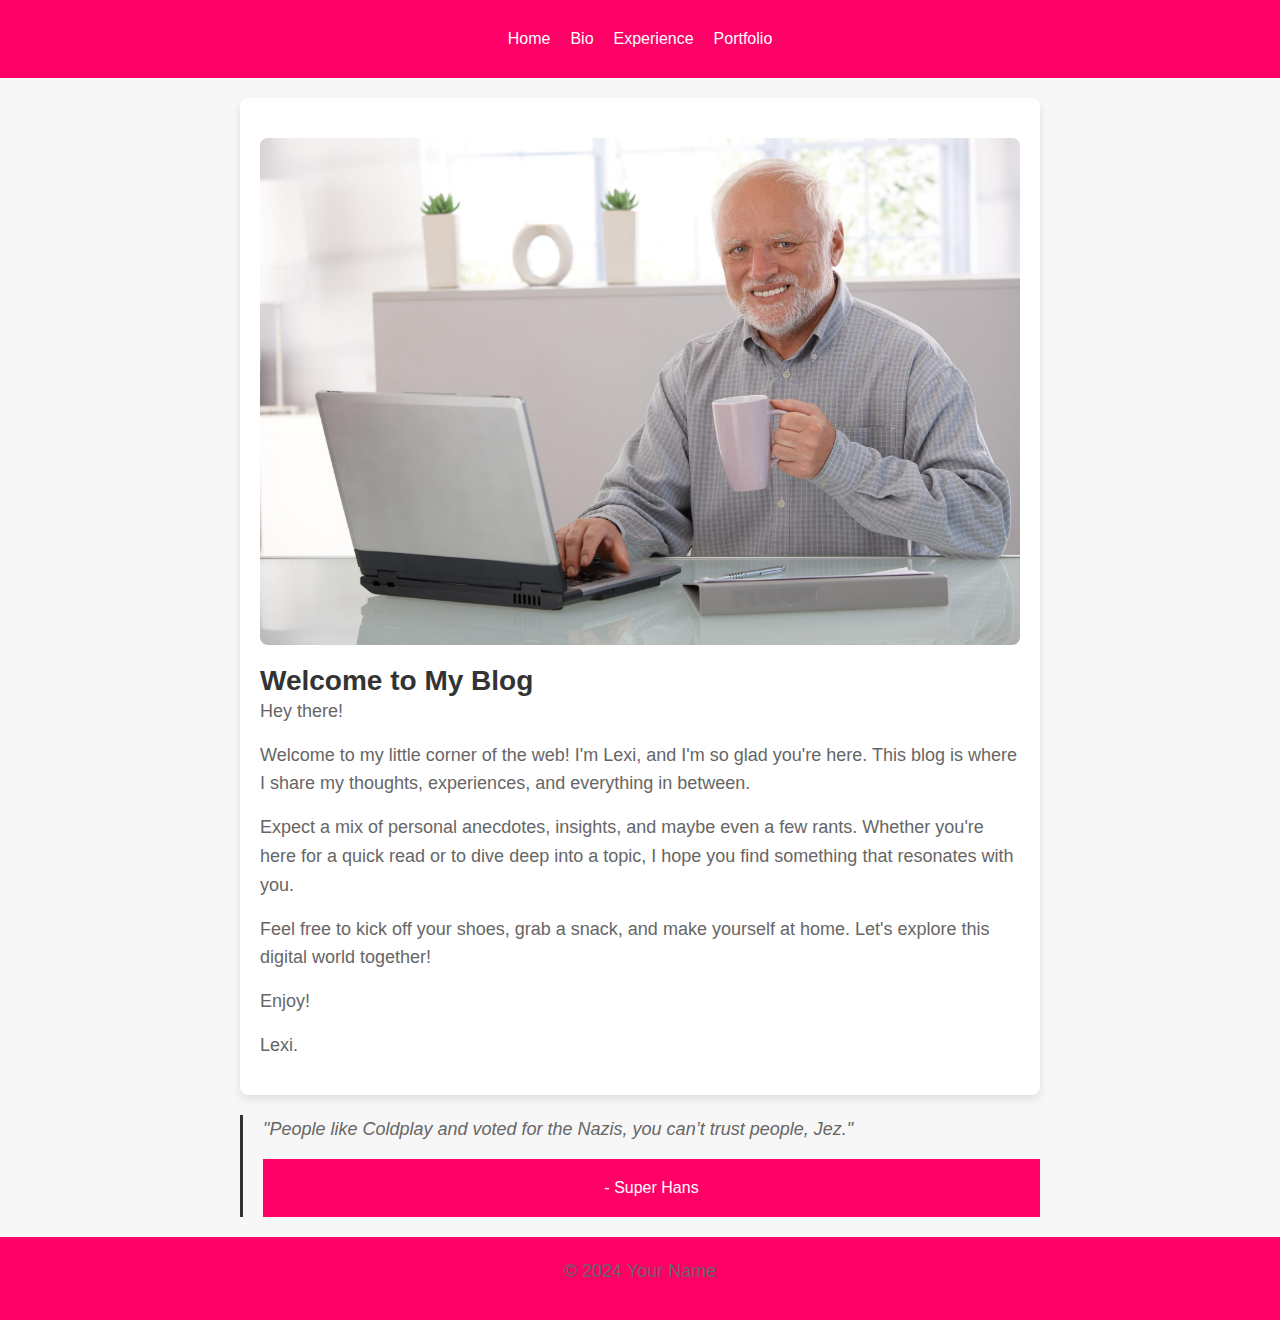
<file: src/Index/index.html>
<!DOCTYPE html>
<html lang="en">
<head>
    <meta charset="UTF-8">
    <meta name="viewport" content="width=device-width, initial-scale=1.0">
    <title>Home Page</title>
    <link rel="stylesheet" href="index.css">
</head>
<body>
    <header>
        <nav class="navbar">
            <div class="container">
                <ul class="nav-menu">
                    <li><a href="../index/index.html">Home</a></li>
                    <li><a href="../bio/bio.html">Bio</a></li>
                    <li><a href="../experience/experience.html">Experience</a></li>
                    <li><a href="../portfolio/portfolio.html">Portfolio</a></li>
                </ul>
            </div>
        </nav>
    </header>
    <main>
        <section id="landing">
            <div class="container">
                <div class="card">
                    <img src="stockimage1.jpg" alt="Profile Picture">
                    <h2>Welcome to My Blog</h2>
                    <p>Hey there!</p>
                    <p>Welcome to my little corner of the web! I'm Lexi, and I'm so glad you're here. This blog is where I share my thoughts, experiences, and everything in between.</p>
                    <p>Expect a mix of personal anecdotes, insights, and maybe even a few rants. Whether you're here for a quick read or to dive deep into a topic, I hope you find something that resonates with you.</p>
                    <p>Feel free to kick off your shoes, grab a snack, and make yourself at home. Let's explore this digital world together!</p>
                    <p>Enjoy!</p>
                    <p>Lexi.</p>
                </div>
                <blockquote>
                    <p>"People like Coldplay and voted for the Nazis, you can’t trust people, Jez."</p>
                    <footer>- Super Hans</footer>
                </blockquote>
            </div>
        </section>
    </main>
    <footer>
        <p>&copy; 2024 Your Name</p>
    </footer>
</body>
</html>
</file>
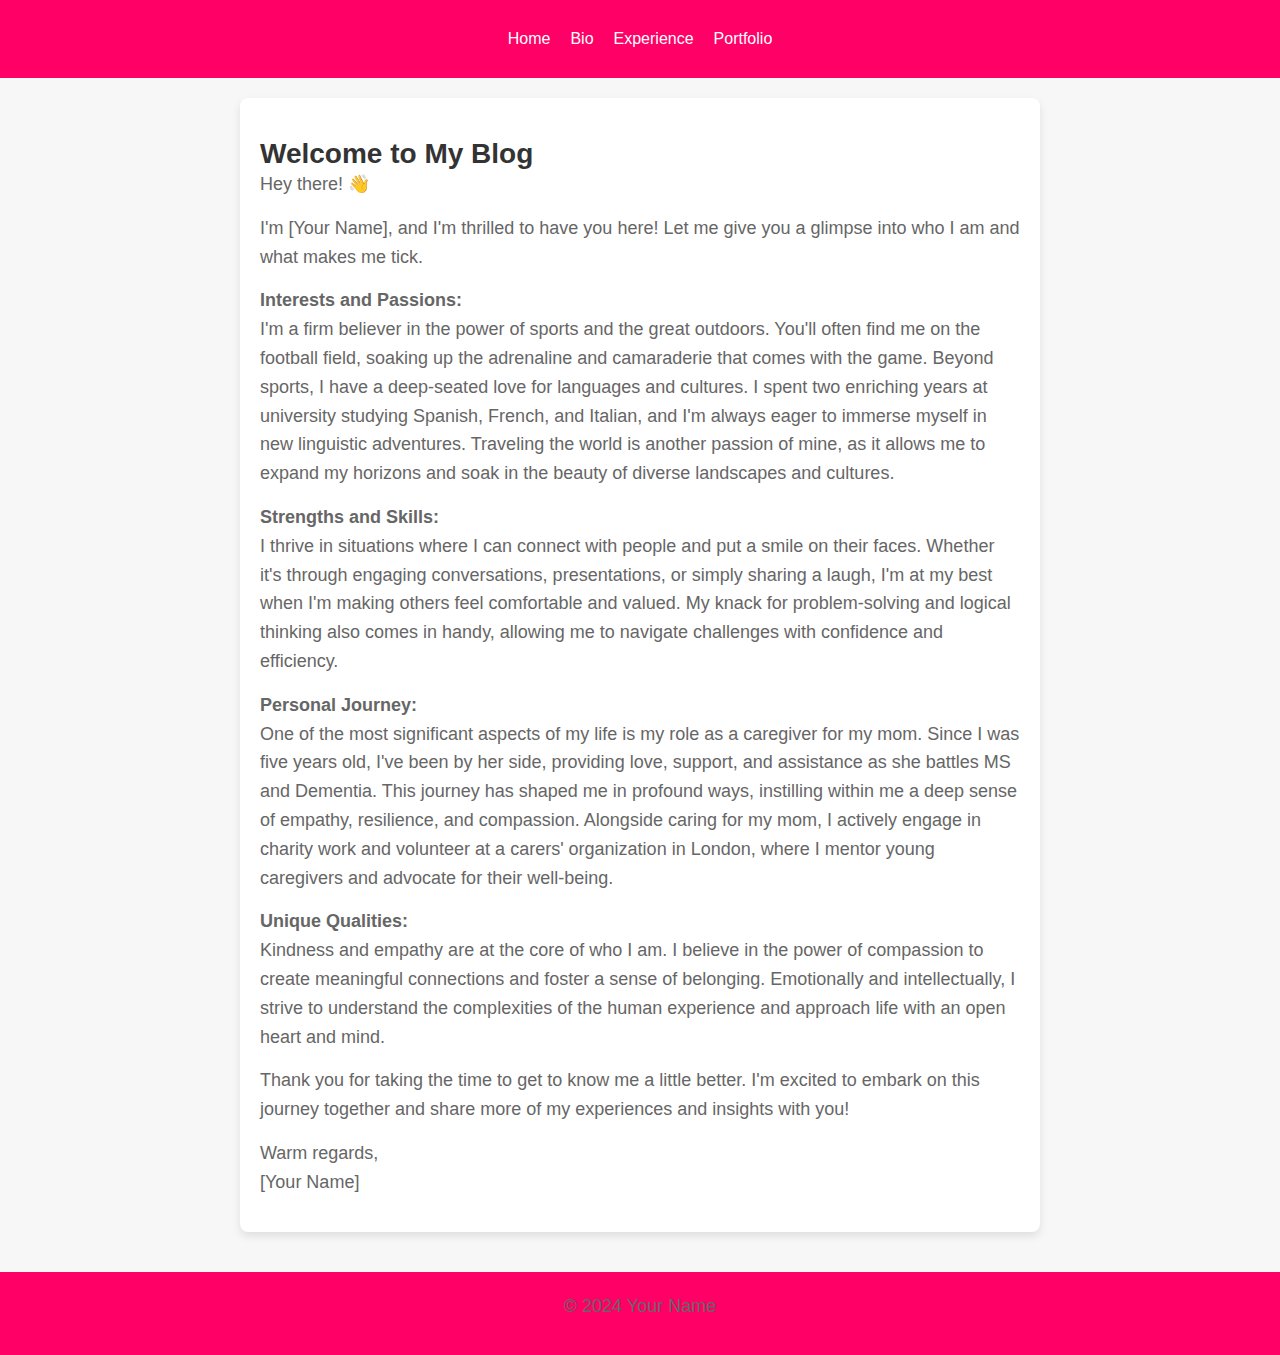
<file: src/Bio/bio.html>
<!DOCTYPE html>
<html lang="en">
<head>
    <meta charset="UTF-8">
    <meta name="viewport" content="width=device-width, initial-scale=1.0">
    <title>Home Page</title>
    <link rel="stylesheet" href="bio.css">
</head>
<body>
    <header>
        <nav class="navbar">
            <div class="container">
                <ul class="nav-menu">
                    <li><a href="../index/index.html">Home</a></li>
                    <li><a href="../bio/bio.html">Bio</a></li>
                    <li><a href="../experience/experience.html">Experience</a></li>
                    <li><a href="../portfolio/portfolio.html">Portfolio</a></li>
                </ul>
            </div>
        </nav>
    </header>
    <main>
        <section id="landing">
            <div class="container">
                <div class="card">
                    <!-- <img src="stockimage1.jpg" alt="Profile Picture"> -->
                    <h2>Welcome to My Blog</h2>
                    <p>Hey there! 👋 </p>
                    <p>I'm [Your Name], and I'm thrilled to have you here! Let me give you a glimpse into who I am and what makes me tick.</p>
                    
                    <p><strong>Interests and Passions:</strong><br>
                    I'm a firm believer in the power of sports and the great outdoors. You'll often find me on the football field, soaking up the adrenaline and camaraderie that comes with the game. Beyond sports, I have a deep-seated love for languages and cultures. I spent two enriching years at university studying Spanish, French, and Italian, and I'm always eager to immerse myself in new linguistic adventures. Traveling the world is another passion of mine, as it allows me to expand my horizons and soak in the beauty of diverse landscapes and cultures.</p>
                    
                    <p><strong>Strengths and Skills:</strong><br>
                    I thrive in situations where I can connect with people and put a smile on their faces. Whether it's through engaging conversations, presentations, or simply sharing a laugh, I'm at my best when I'm making others feel comfortable and valued. My knack for problem-solving and logical thinking also comes in handy, allowing me to navigate challenges with confidence and efficiency.</p>
                    
                    <p><strong>Personal Journey:</strong><br>
                    One of the most significant aspects of my life is my role as a caregiver for my mom. Since I was five years old, I've been by her side, providing love, support, and assistance as she battles MS and Dementia. This journey has shaped me in profound ways, instilling within me a deep sense of empathy, resilience, and compassion. Alongside caring for my mom, I actively engage in charity work and volunteer at a carers' organization in London, where I mentor young caregivers and advocate for their well-being.</p>
                    
                    <p><strong>Unique Qualities:</strong><br>
                    Kindness and empathy are at the core of who I am. I believe in the power of compassion to create meaningful connections and foster a sense of belonging. Emotionally and intellectually, I strive to understand the complexities of the human experience and approach life with an open heart and mind.</p>
                    
                    <p>Thank you for taking the time to get to know me a little better. I'm excited to embark on this journey together and share more of my experiences and insights with you!</p>
                    
                    <p>Warm regards,<br>
                    [Your Name]</p>                          
                </div>
            </div>
        </section>
    </main>
    <footer>
        <p>&copy; 2024 Your Name</p>
    </footer>
</body>
</html>
</file>
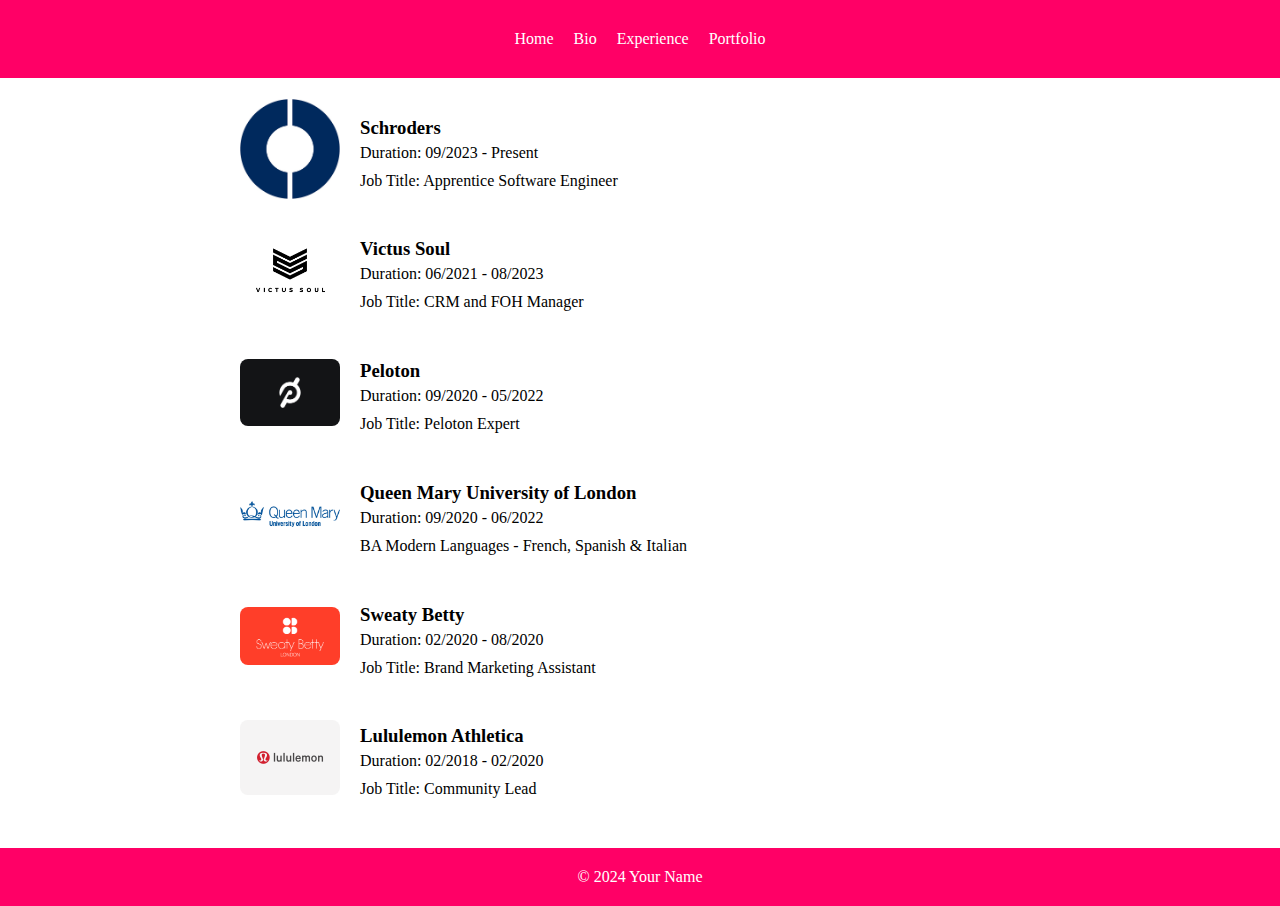
<file: src/Experience/experience.html>
<!DOCTYPE html>
<html lang="en">
<head>
    <meta charset="UTF-8">
    <meta name="viewport" content="width=device-width, initial-scale=1.0">
    <title>Home Page</title>
    <link rel="stylesheet" href="experience.css">
</head>
<body>
    <header>
        <nav class="navbar">
            <div class="container">
                <ul class="nav-menu">
                    <li><a href="../index/index.html">Home</a></li>
                    <li><a href="../bio/bio.html">Bio</a></li>
                    <li><a href="../experience/experience.html">Experience</a></li>
                    <li><a href="../portfolio/portfolio.html">Portfolio</a></li>
                </ul>
            </div>
        </nav>
    </header>
    <main>
        <section id="landing">
            <div class="container">
                <div class="experience-item">
                    <img src="schroders-logo.jpg" alt="Schroders Logo">
                    <div class="experience-details">
                        <h3>Schroders</h3>
                        <p>Duration: 09/2023 - Present</p>
                        <p>Job Title: Apprentice Software Engineer</p>
                    </div>
                </div>
                <div class="experience-item">
                    <img src="victus-soul-logo.jpg" alt="Victus Soul Logo">
                    <div class="experience-details">
                        <h3>Victus Soul</h3>
                        <p>Duration: 06/2021 - 08/2023</p>
                        <p>Job Title: CRM and FOH Manager</p>
                    </div>
                </div>
                <div class="experience-item">
                    <img src="peloton-logo.jpg" alt="Peloton Logo">
                    <div class="experience-details">
                        <h3>Peloton</h3>
                        <p>Duration: 09/2020 - 05/2022</p>
                        <p>Job Title: Peloton Expert</p>
                    </div>
                </div>            
                <div class="experience-item">
                    <img src="QMUL-logo.jpg" alt="QMUL Logo">
                    <div class="experience-details">
                        <h3>Queen Mary University of London</h3>
                        <p>Duration: 09/2020 - 06/2022</p>
                        <p>BA Modern Languages - French, Spanish & Italian</p>
                    </div>
                </div>
                <div class="experience-item">
                    <img src="sweaty-betty-logo.webp" alt="Sweaty Betty Logo">
                    <div class="experience-details">
                        <h3>Sweaty Betty</h3>
                        <p>Duration: 02/2020 - 08/2020</p>
                        <p>Job Title: Brand Marketing Assistant</p>
                    </div>
                </div>      
                <div class="experience-item">
                    <img src="lululemon-logo.gif" alt="Lululemon Logo">
                    <div class="experience-details">
                        <h3>Lululemon Athletica</h3>
                        <p>Duration: 02/2018 - 02/2020</p>
                        <p>Job Title: Community Lead</p>
                    </div>
                </div>                            
            </div>
        </section>
    </main>
    <footer>
        <p>&copy; 2024 Your Name</p>
    </footer>
</body>
</html>
</file>
<file: src/Index/index.css>
/* Reset styles */
body, h1, h2, p, blockquote, footer, header, nav, ul, li {
    margin: 0;
    padding: 0;
}

body {
    font-family: Arial, sans-serif;
    background-color: #f7f7f7;
}

header {
    background-color: #ff0066;
    color: #fff;
    padding: 10px 0;
}

.container {
    max-width: 800px;
    margin: 0 auto;
    padding: 20px;
}

.card {
    background-color: #fff;
    border-radius: 8px;
    box-shadow: 0 4px 8px rgba(0, 0, 0, 0.1);
    padding: 20px;
    margin-bottom: 20px;
}

#landing img {
    max-width: 100%;
    margin: 20px auto;
    display: block;
    border-radius: 8px;
}

h2 {
    color: #333;
    font-size: 28px;
    margin-top: 20px;
}

p {
    color: #666;
    font-size: 18px;
    line-height: 1.6;
    margin-bottom: 15px;
}

blockquote {
    margin-top: 20px;
    padding-left: 20px;
    border-left: 3px solid #333;
}

blockquote p {
    font-style: italic;
}

blockquote footer {
    margin-top: 10px;
}

footer {
    background-color: #ff0066;
    color: #fff;
    text-align: center;
    padding: 20px 0;
}

.navbar {
    display: flex;
    justify-content: center;
}

.nav-menu {
    list-style: none;
    display: flex;
}

.nav-menu li {
    margin-right: 20px;
}

.nav-menu li:last-child {
    margin-right: 0;
}

.nav-menu a {
    text-decoration: none;
    color: #fff;
    font-size: 16px;
    transition: color 0.3s ease;
}

.nav-menu a:hover {
    color: #ffd700;
}
</file>
<file: src/Bio/bio.css>
/* Reset styles */
body, h1, h2, p, blockquote, footer, header, nav, ul, li {
    margin: 0;
    padding: 0;
}

body {
    font-family: Arial, sans-serif;
    background-color: #f7f7f7;
}

header {
    background-color: #ff0066;
    color: #fff;
    padding: 10px 0;
}

.container {
    max-width: 800px;
    margin: 0 auto;
    padding: 20px;
}

.card {
    background-color: #fff;
    border-radius: 8px;
    box-shadow: 0 4px 8px rgba(0, 0, 0, 0.1);
    padding: 20px;
    margin-bottom: 20px;
}

#landing img {
    max-width: 100%;
    margin: 20px auto;
    display: block;
    border-radius: 8px;
}

h2 {
    color: #333;
    font-size: 28px;
    margin-top: 20px;
}

p {
    color: #666;
    font-size: 18px;
    line-height: 1.6;
    margin-bottom: 15px;
}

blockquote {
    margin-top: 20px;
    padding-left: 20px;
    border-left: 3px solid #333;
}

blockquote p {
    font-style: italic;
}

blockquote footer {
    margin-top: 10px;
}

footer {
    background-color: #ff0066;
    color: #fff;
    text-align: center;
    padding: 20px 0;
}

.navbar {
    display: flex;
    justify-content: center;
}

.nav-menu {
    list-style: none;
    display: flex;
}

.nav-menu li {
    margin-right: 20px;
}

.nav-menu li:last-child {
    margin-right: 0;
}

.nav-menu a {
    text-decoration: none;
    color: #fff;
    font-size: 16px;
    transition: color 0.3s ease;
}

.nav-menu a:hover {
    color: #ffd700;
}
</file>
<file: src/Experience/experience.css>
/* Reset styles */
body, h1, h2, p, blockquote, footer, header, nav, ul, li {
    margin: 0;
    padding: 0;
}

body {
    box-shadow: 0 4px 8px rgba(0, 0, 0, 0.1); /* Box shadow */
    margin: 0; /* Reset default body margin */
    padding: 0; /* Reset default body padding */
}

header {
    background-color: #ff0066;
    color: #fff;
    padding: 10px 0;
}

footer {
    background-color: #ff0066;
    color: #fff;
    text-align: center;
    padding: 20px 0;
}

.container {
    max-width: 800px;
    margin: 0 auto;
    padding: 20px;
}

.navbar {
    display: flex;
    justify-content: center;
}

.nav-menu {
    list-style: none;
    display: flex;
}

.nav-menu li {
    margin-right: 20px;
}

.nav-menu li:last-child {
    margin-right: 0;
}

.nav-menu a {
    text-decoration: none;
    color: #fff;
    font-size: 16px;
    transition: color 0.3s ease;
}

.nav-menu a:hover {
    color: #ffd700;
}

.experience-item {
    display: flex;
    align-items: center;
    margin-bottom: 20px;
}

.experience-item img {
    width: 100px; /* Fixed width for all images */
    height: auto; /* Maintain aspect ratio */
    margin-right: 20px;
    border-radius: 8px;
}

.experience-details h3 {
    margin-bottom: 5px;
}

.experience-details p {
    margin-bottom: 10px;
}
</file>
